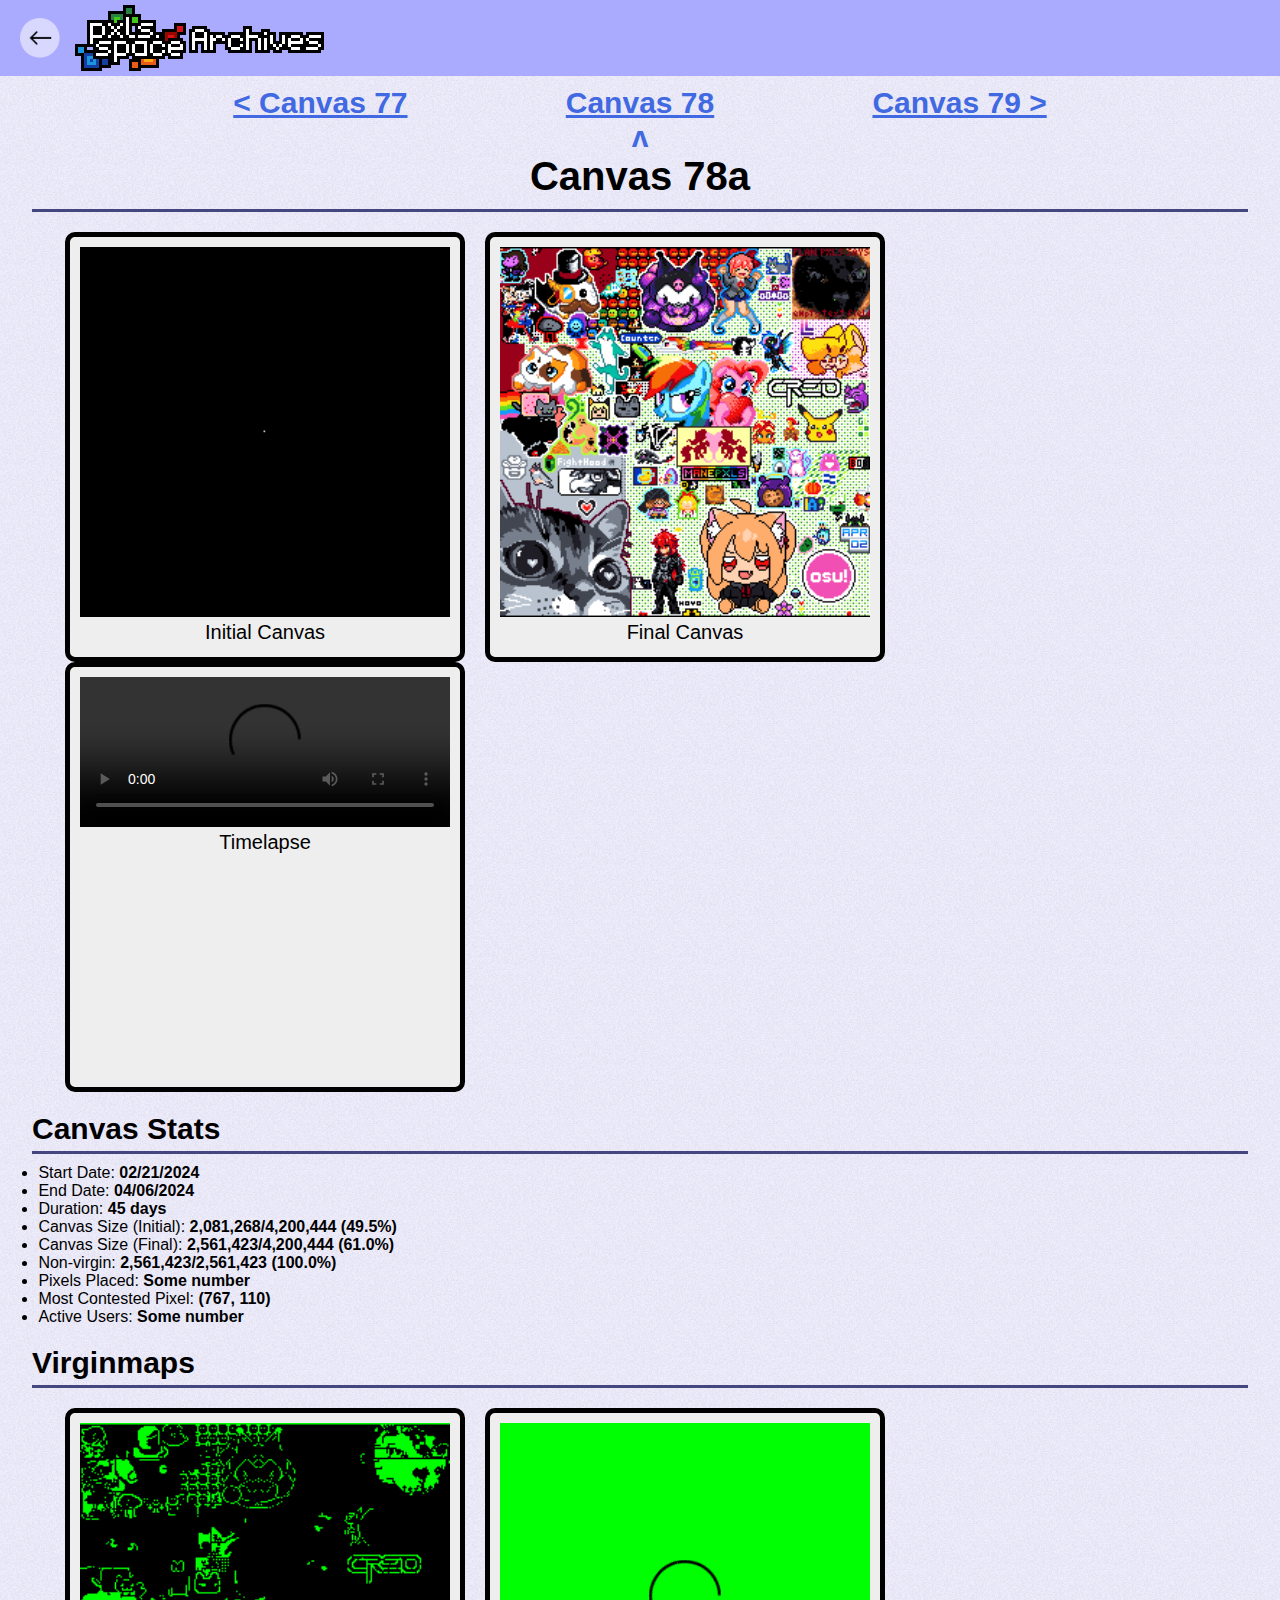
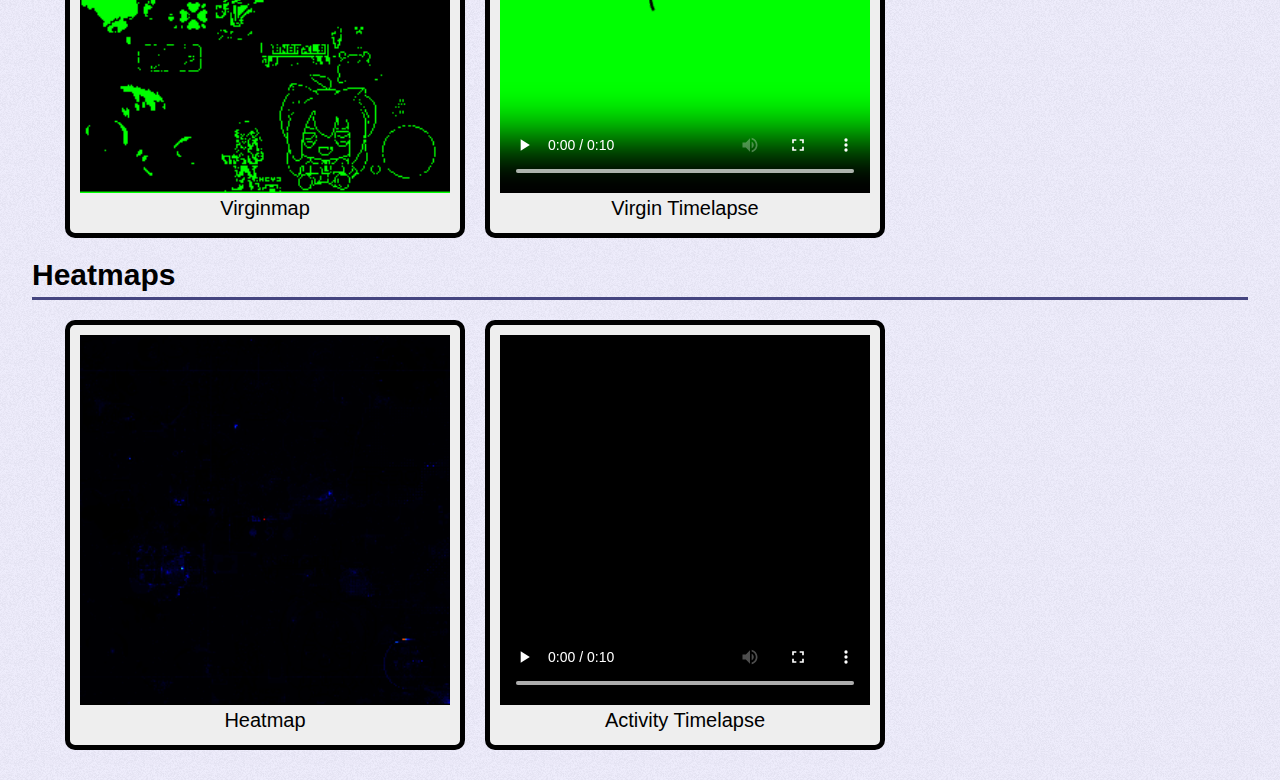
<file: canvas-78a.html>
<!DOCTYPE html>
<html lang="en">
<head>
    <meta charset="UTF-8">
    <meta name="viewport" content="width=device-width, initial-scale=1.0">
    <link rel="icon" href="resources/favicon.ico">
    <link rel="stylesheet" href="css/reset.css">
    <link rel="stylesheet" href="css/canvas-archive.css">
    <title>Canvas 78a - Archives</title>
</head>
<body style="font-family: 'Roboto', Helvetica, Arial, sans-serif;">
    <header>
        <a href="index.html" class="back-button"></a>
        <a href="index.html"><img class="header-logo" src="resources/pxlsarchiveslogo.png" alt="Logo of the pxls.space Archives"></a>
    </header>
    <div class="canvas-info">
        <div class="main-canvases">
            <a href="canvas-77.html"><h2 style="text-decoration: underline;">< Canvas 77</h2></a>
            <a href="canvas-78.html"><h2 style="text-decoration: underline; margin: 0px 25px;">Canvas 78</h2></a>
            <a href=""><h2 style="text-decoration: underline;">Canvas 79 ></h2></a>
        </div>
        <div class="event-canvas">
            <p>ʌ</p>
            <h1>Canvas 78a</h1>
        </div>
    </div>
    
    <hr>
    <div class="main-canvas-info">
        <div class="canvas-boxes">
            <div class="canvas-box">
                <a href="/resources/canvas-initials/canvas-78a-initial.png">
                    <img src="/resources/canvas-initials/canvas-78a-initial.png" alt="Canvas 78a initial" style="width: 400px; max-width: 370px; max-height: 370px;">
                    <p>Initial Canvas</p>
                </a>
            </div>
            <div class="canvas-box">
                <a href="/resources/canvas-finals/canvas-78a-final.png">
                    <img src="/resources/canvas-finals/canvas-78a-final.png" alt="Canvas 78a final" style="width: 400px; max-width: 370px; max-height: 370px;">
                    <p>Final Canvas</p>
                </a>
            </div>
            <div class="canvas-box">
                <a href="resources/canvas-timelapses/normal/c78a_timelapse_normal.mp4">
                    <video src="resources/canvas-timelapses/normal/c78a_timelapse_normal.mp4" style="width: 400px; max-width: 370px; max-height: 370px;" controls></video>
                    <p>Timelapse</p>
                </a>
            </div>
        </div>
    </div>
    <div class="archive-info-section">
        <h2>Canvas Stats</h2>
        <hr>
        <ul class="canvas-stats-data">
            <li>Start Date: <span style="font-weight: bold;">02/21/2024</span></li>
            <li>End Date: <span style="font-weight: bold;">04/06/2024</span></li>
            <li>Duration: <span style="font-weight: bold;">45 days</span></li>
            <li>Canvas Size (Initial): <span style="font-weight: bold;"> 2,081,268/4,200,444 (49.5%)</span></li>
            <li>Canvas Size (Final): <span style="font-weight: bold;"> 2,561,423/4,200,444 (61.0%)</span></li>
            <li>Non-virgin: <span style="font-weight: bold;"> 2,561,423/2,561,423 (100.0%)</span></li>
            <li>Pixels Placed: <span style="font-weight: bold;">Some number</span></li>
            <li>Most Contested Pixel: <span style="font-weight: bold;">(767, 110)</span></li>
            <li>Active Users: <span style="font-weight: bold;">Some number</span></li>
        </ul>
    </div>
    <div class="archive-info-section">
        <h2>Virginmaps</h2>
        <hr>
        <div class="canvas-boxes">
            <div class="canvas-box">
                <a href="resources/canvas-virginmaps/c78a_virgin_0.png">
                    <img src="resources/canvas-virginmaps/c78a_virgin_0.png" alt="Canvas 78a virginmap" style="width: 400px; max-width: 370px; max-height: 370px;">
                    <p>Virginmap</p>
                </a>
            </div>
            <div class="canvas-box">
                <a href="resources/canvas-timelapses/virginmap/c78a_timelapse_virgin.mp4">
                    <video src="resources/canvas-timelapses/virginmap/c78a_timelapse_virgin.mp4" style="width: 400px; max-width: 370px; max-height: 370px;" controls></video>
                    <p>Virgin Timelapse</p>
                </a>
            </div>
        </div>
    </div>
    <div class="archive-info-section" style="margin-bottom: 30px;">
        <h2>Heatmaps</h2>
        <hr>
        <div class="canvas-boxes">
            <div class="canvas-box">
                <a href="resources/canvas-heatmaps/c78a_heat_0.png">
                    <img src="resources/canvas-heatmaps/c78a_heat_0.png" alt="Canvas 78a heatmap" style="width: 400px; max-width: 370px; max-height: 370px;">
                    <p>Heatmap</p>
                </a>
            </div>
            <div class="canvas-box">
                <a href="resources/canvas-timelapses/heatmap/c78a_timelapse_activity.mp4">
                    <video src="resources/canvas-timelapses/heatmap/c78a_timelapse_activity.mp4" style="width: 400px; max-width: 370px; max-height: 370px;" controls></video>
                    <p>Activity Timelapse</p>
                </a>
            </div>
        </div>
    </div>
</body>
</html>
</file>
<file: css/canvas-archive.css>
body{
    background-image: url(../resources/background.png)
}

a{
    cursor: pointer;
}

header{
    width: 100%;
    height: 76px;
    background-color: #aaaaff;
    padding: 5px;
    display: flex;
}

.header-logo{
    height: 66px;
    padding-left: 10px;
}

.back-button{
    background-image: url(../resources/back-button.png);
    height: 40px;
    width: 40px;
    background-size: cover;
    margin: 13px 5px 0px 15px;
}

.back-button:hover{
    background-image: url(../resources/back-button-hover.png);
}

.canvas-info{
    font-weight: bolder;
    font-size: 30px;
    margin: 5px 100px 0px 100px;
    color:royalblue;
}
.main-canvases{
    display: flex;
    flex-direction: row;
    justify-content: space-evenly;
    vertical-align: middle;
    margin-top: 10px;
}

.event-canvas{
    display: flex;
    flex-direction: column;
    text-align: center;
}

hr{
    width: 95%;
    height: 3px;
    background-color: #454580;
    margin: 10px auto auto auto;
}

h1{
    font-size: 40px;
    color: black;
}

.canvas-boxes{
    margin: 20px 0px 0px 65px;
    display: flex;
    text-align: center;
    flex-wrap: wrap;
}

.canvas-box{
    display: flex;
    height: 430px;
    width: 400px;
    padding: 10px;
    margin-right: 20px;
    flex-direction: column;
    justify-content: space-between;
    background-color: #eeeeee;
    border: solid;
    border-color: black;
    border-radius: 10px;
    border-width: 5px;
}

.canvas-box p{
    font-size: 20px;
}

.archive-info-section h2{
    font-size: 30px;
    font-weight: bold;
    margin: 20px 0px -5px 2.5%;
}

.canvas-stats-data{
    font-size: 16px;
    margin: 10px 0px 0px 3%;
    list-style-type: disc;
}
</file>
